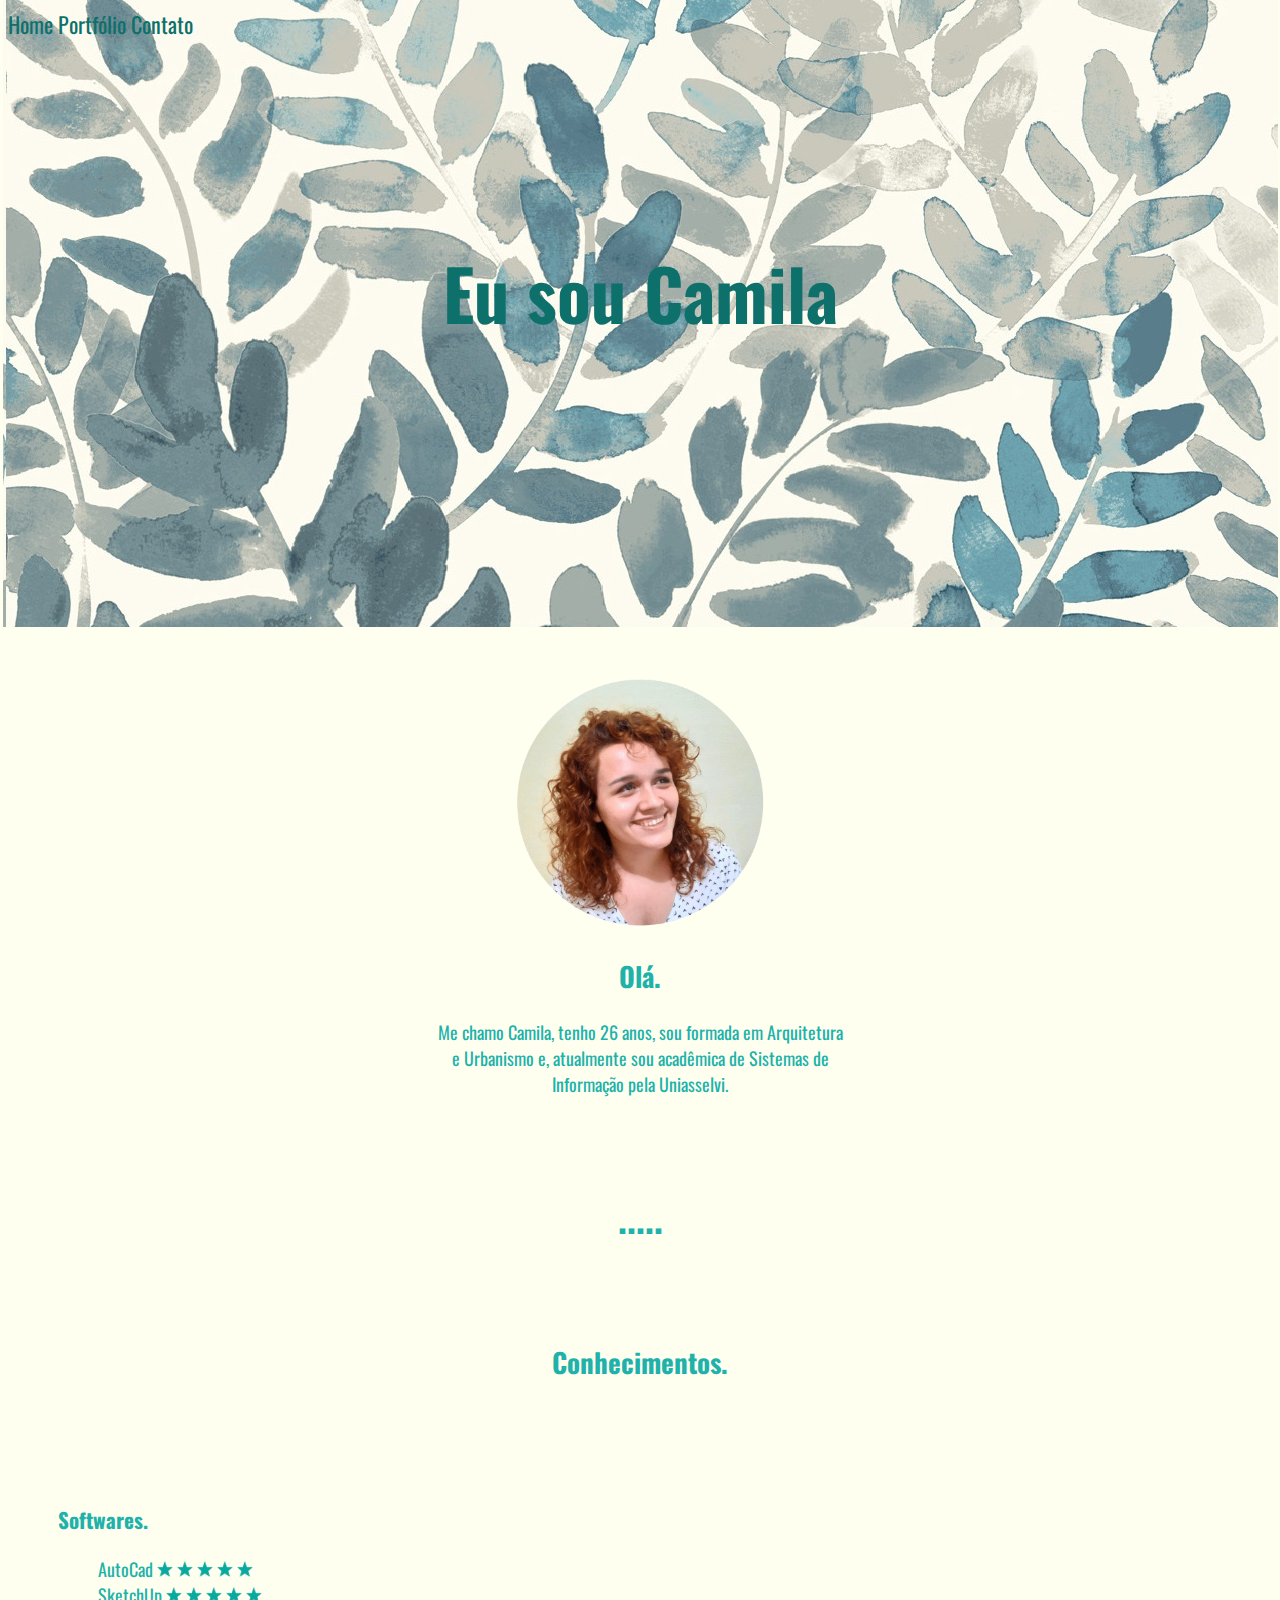
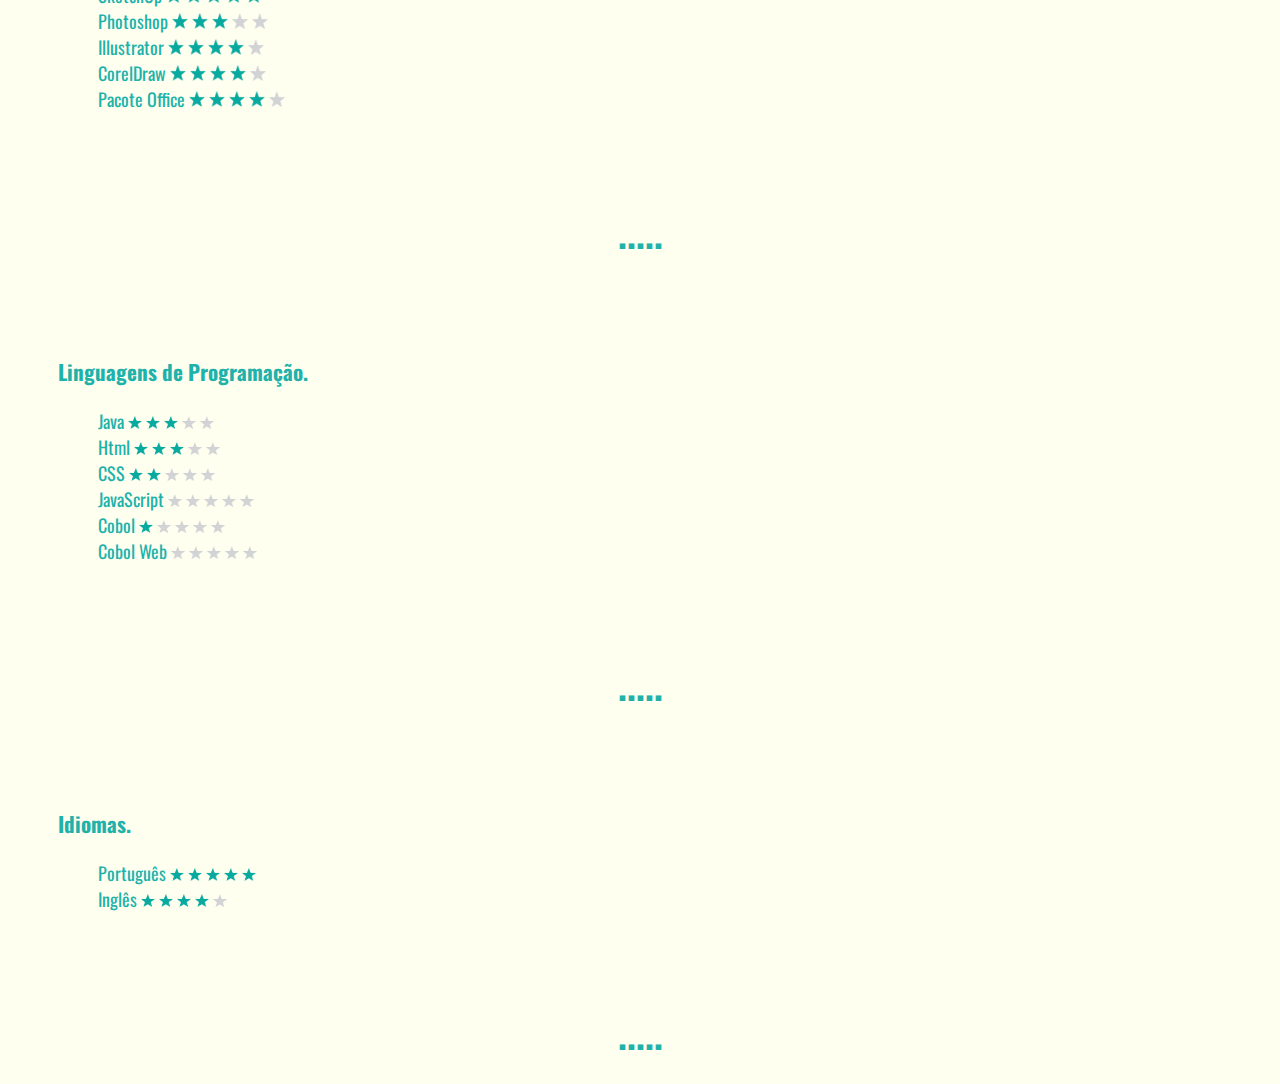
<file: index.html>
<!DOCTYPE html>
<html lang="en">

<head>
    <meta charset="UTF-8">
    <title>Camila da Rosa Hostin - Home</title>
    <link rel="stylesheet" href="css/estilos.css">

    <!--link fonte-->
    <link href="https://fonts.googleapis.com/css2?family=Oswald:wght@300&display=swap" rel="stylesheet">
    <style>
        body {
            font-family: 'Oswald', sans-serif;
            font-size: 18px;
            color: lightseagreen;
        }
    </style>
    <style>
        body {
            background-image: url("img/fundo.jpg");
            background-repeat: no-repeat;
            background-attachment: scroll;
            background-position: top;
        }
    </style>
</head>

<body>
    <!--faz links de navegação-->
    <section>
        <div>
            <nav>
                <p class="menu">
                    Home
                    <a href="paginas/portfólio.html">Portfólio</a>
                    <a href="paginas/contato.html">Contato</a>
                </p>
            </nav>
        </div>
    </section>
    <section>
        <h1 id=begin class=inicio>
            <center>Eu sou Camila</center>
        </h1>
    </section>
    <section>
        <br>
        <br>
        <br>
        <br>
        <br>
        <br>
        <br>
        <br>
        <br>
        <br>
        <br>
    </section>
    <!--parte com breve descrição-->
    <section class="hello">
        <div class="imagem">
            <img src="img/eu.png" alt="Camila" width="250px">
        </div>
        
        <h2>
            <center>Olá.</center>
        </h2>
        <p>
            <center>
                Me chamo Camila, tenho 26 anos, sou formada em Arquitetura<br>
                e Urbanismo e, atualmente sou acadêmica de Sistemas de <br>
                Informação pela Uniasselvi.
            </center>
        </p>
    </section>
    <br>
    <br>
    <h1 class=quebradepagina>
        <center>.....</center>
    </h1>
    <br>
    <br>
    <!--conhecimentos-->
    <section id="conhecimentos">
        <h2>
            <center>Conhecimentos.</center>
        </h2>
        <br>
        <br>
        <br>
        <!--aplicativos-->
        <h3>Softwares.</h3>
        <ul class="list1">
            <li class="habilidades">AutoCad
                <img src="img/estrela01.png" alt="star" width="16px">
                <img src="img/estrela01.png" alt="star" width="16px">
                <img src="img/estrela01.png" alt="star" width="16px">
                <img src="img/estrela01.png" alt="star" width="16px">
                <img src="img/estrela01.png" alt="star" width="16px">
            </li>
            <li class="habilidades">SketchUp
                <img src="img/estrela01.png" alt="star" width="16px">
                <img src="img/estrela01.png" alt="star" width="16px">
                <img src="img/estrela01.png" alt="star" width="16px">
                <img src="img/estrela01.png" alt="star" width="16px">
                <img src="img/estrela01.png" alt="star" width="16px">
            </li>
            <li class="habilidades">Photoshop
                <img src="img/estrela01.png" alt="star" width="16px">
                <img src="img/estrela01.png" alt="star" width="16px">
                <img src="img/estrela01.png" alt="star" width="16px">
                <img src="img/estrela02.png" alt="star" width="16px">
                <img src="img/estrela02.png" alt="star" width="16px">
            </li>
            <li class="habilidades">Illustrator
                <img src="img/estrela01.png" alt="star" width="16px">
                <img src="img/estrela01.png" alt="star" width="16px">
                <img src="img/estrela01.png" alt="star" width="16px">
                <img src="img/estrela01.png" alt="star" width="16px">
                <img src="img/estrela02.png" alt="star" width="16px">
            </li>
            <li class="habilidades">CorelDraw
                <img src="img/estrela01.png" alt="star" width="16px">
                <img src="img/estrela01.png" alt="star" width="16px">
                <img src="img/estrela01.png" alt="star" width="16px">
                <img src="img/estrela01.png" alt="star" width="16px">
                <img src="img/estrela02.png" alt="star" width="16px">
            </li>
            <li class="habilidades">Pacote Office
                <img src="img/estrela01.png" alt="star" width="16px">
                <img src="img/estrela01.png" alt="star" width="16px">
                <img src="img/estrela01.png" alt="star" width="16px">
                <img src="img/estrela01.png" alt="star" width="16px">
                <img src="img/estrela02.png" alt="star" width="16px">
            </li>
        </ul>
        <br>
        <br>
        <h1 class=quebradepagina>
            <center>.....</center>
        </h1>
        <br>
        <br>
        <!--linguagens de programação-->
        <h3>Linguagens de Programação.</h3>
        <ul class=list2>
            <li class="habilidades">Java
                <img src="img/estrela01.png" alt="star" width="14px">
                <img src="img/estrela01.png" alt="star" width="14px">
                <img src="img/estrela01.png" alt="star" width="14px">
                <img src="img/estrela02.png" alt="star" width="14px">
                <img src="img/estrela02.png" alt="star" width="14px">
            </li>
            <li class="habilidades">Html
                <img src="img/estrela01.png" alt="star" width="14px">
                <img src="img/estrela01.png" alt="star" width="14px">
                <img src="img/estrela01.png" alt="star" width="14px">
                <img src="img/estrela02.png" alt="star" width="14px">
                <img src="img/estrela02.png" alt="star" width="14px">
            </li>
            <li class="habilidades">CSS
                <img src="img/estrela01.png" alt="star" width="14px">
                <img src="img/estrela01.png" alt="star" width="14px">
                <img src="img/estrela02.png" alt="star" width="14px">
                <img src="img/estrela02.png" alt="star" width="14px">
                <img src="img/estrela02.png" alt="star" width="14px">
            </li>
            <li class="habilidades">JavaScript
                <img src="img/estrela02.png" alt="star" width="14px">
                <img src="img/estrela02.png" alt="star" width="14px">
                <img src="img/estrela02.png" alt="star" width="14px">
                <img src="img/estrela02.png" alt="star" width="14px">
                <img src="img/estrela02.png" alt="star" width="14px">
            </li>
            <li class="habilidades">Cobol
                <img src="img/estrela01.png" alt="star" width="14px">
                <img src="img/estrela02.png" alt="star" width="14px">
                <img src="img/estrela02.png" alt="star" width="14px">
                <img src="img/estrela02.png" alt="star" width="14px">
                <img src="img/estrela02.png" alt="star" width="14px">
            </li>
            <li class="habilidades">Cobol Web
                <img src="img/estrela02.png" alt="star" width="14px">
                <img src="img/estrela02.png" alt="star" width="14px">
                <img src="img/estrela02.png" alt="star" width="14px">
                <img src="img/estrela02.png" alt="star" width="14px">
                <img src="img/estrela02.png" alt="star" width="14px">
            </li>
        </ul>
        <br>
        <br>
        <h1 class=quebradepagina>
            <center>.....</center>
        </h1>
        <br>
        <br>
        <!--linguagens-->
        <h3>Idiomas.</h3>
        <ul class=list3>
            <li class="habilidades">Português
                <img src="img/estrela01.png" alt="star" width="14px">
                <img src="img/estrela01.png" alt="star" width="14px">
                <img src="img/estrela01.png" alt="star" width="14px">
                <img src="img/estrela01.png" alt="star" width="14px">
                <img src="img/estrela01.png" alt="star" width="14px">
            </li>
            <li class="habilidades">Inglês
                <img src="img/estrela01.png" alt="star" width="14px">
                <img src="img/estrela01.png" alt="star" width="14px">
                <img src="img/estrela01.png" alt="star" width="14px">
                <img src="img/estrela01.png" alt="star" width="14px">
                <img src="img/estrela02.png" alt="star" width="14px">
            </li>
        </ul>
    </section>
    <br>
    <br>
    <h1 class=quebradepagina>
        <center>.....</center>
    </h1>
</body>

</html>
</file>
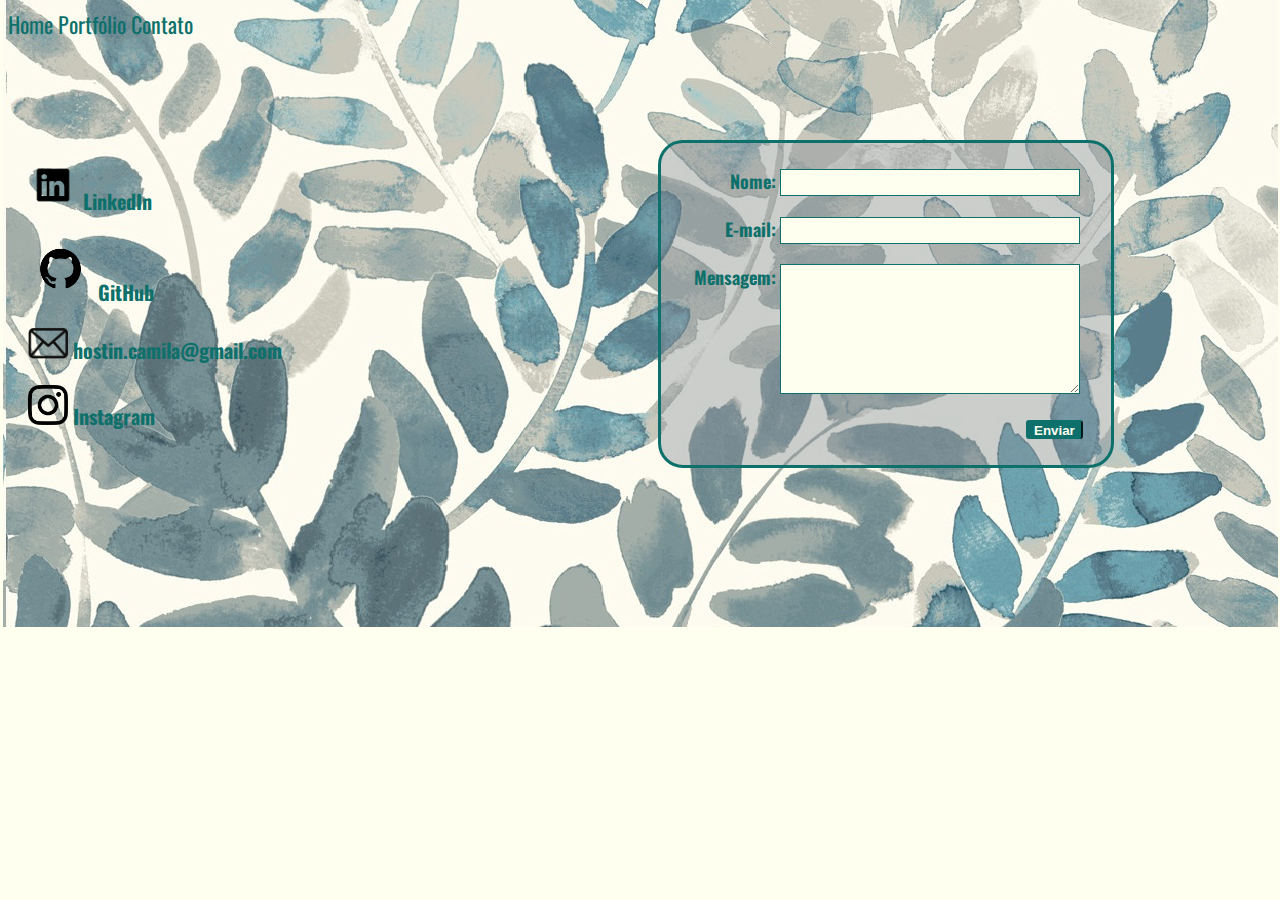
<file: paginas/contato.html>
<!DOCTYPE html>
<html lang="en">

<head>
    <meta charset="UTF-8">
    <title>Camila da Rosa Hostin - Contato</title>
    <link rel="stylesheet" href="../css/estilos.css">

    <!--link fonte-->
    <link href="https://fonts.googleapis.com/css2?family=Oswald:wght@300&display=swap" rel="stylesheet">
    <style>
        body {
            font-family: 'Oswald', sans-serif;
            font-size: 18px;
            color: lightseagreen;
        }
    </style>
    <style>
        body {
            background-image: url("../img/fundo.jpg");
            background-repeat: no-repeat;
            background-attachment: scroll;
            background-position: top;
        }
    </style>
</head>

<body>
    <!--faz links de navegação-->
    <section>
        <div>
            <nav>
                <p class="menu">
                    <a href="../index.html">Home</a>
                    <a href="portfólio.html">Portfólio</a>
                    Contato
                </p>
            </nav>
        </div>
    </section>

    <div class="informacoes">
        <section class="infopessoais" style="float: left;">           
            <figure>
                <a href="https://www.linkedin.com/in/camiladarosahostin/" target="_blank">
                    <img src="../img/linkedin.png" alt="logo linkedin" width="50px"></a>
                <figurecaption><b>LinkedIn</b></figurecaption>
            </figure>
            <figure>
                <a href="https://github.com/camila-hostin" target="_blank">
                    <img src="../img/github.png" alt="logo github" width="65px"></a>
                <figurecaption><b>GitHub</b></figurecaption>
            </figure>
            
            <figure>
                <img src="../img/email.png" alt="logo email" width="40px">
                <figurecaption><b>hostin.camila@gmail.com</b></figurecaption>
            </figure>
            <figure>
                <a href="https://www.instagram.com/camilarhostin/" target="_blank">
                    <img src="../img/instagram.png" alt="logo instagram" width="40px"></a>
                <figurecaption><b>Instagram</b></figurecaption>
            </figure>
        </section>

        <form action="/index.html">
            <div>
                <label for="name"><b>Nome: </b></label>
                <input type="text" id="name" />
            </div>
            <div>
                <label for="mail"><b>E-mail:</b></label>
                <input type="email" id="mail" />
            </div>
            <div>
                <label for="msg"><b>Mensagem: </b></label>
                <textarea id="msg"></textarea>
            </div>
            <div class="button">
                <button type="submit"><b>Enviar</b></button>
            </div>
        </form>
    </div>
</body>

</html>
</file>
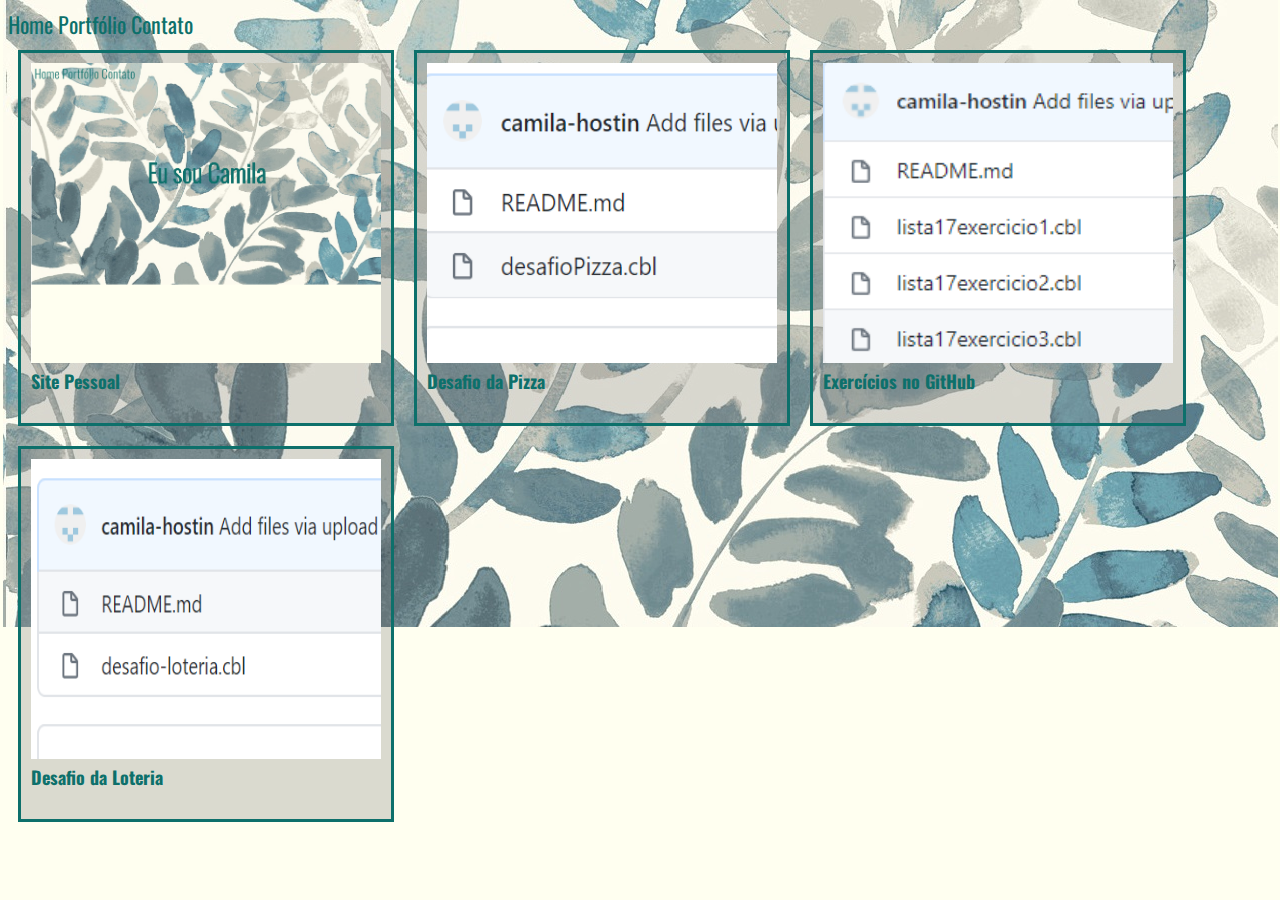
<file: paginas/portfólio.html>
<!DOCTYPE html>
<html lang="en">

<head>
    <meta charset="UTF-8">
    <title>Camila da Rosa Hostin - Portfólio</title>
    <link rel="stylesheet" href="../css/estilos.css">

    <link href="https://fonts.googleapis.com/css2?family=Oswald:wght@300&display=swap" rel="stylesheet">
    <style>
        body {
            font-family: 'Oswald', sans-serif;
            font-size: 18px;
            color: rgb(13, 112, 107);
        }
    </style>
    <style>
        body {
            background-image: url("../img/fundo.jpg");
            background-repeat: no-repeat;
            background-attachment: fixed;            
            background-position: top;
        }
    </style>
</head>

<body>
    <!--faz links de navegação-->
    <section>
        <div>
            <nav>
                <p class="menu">
                    <a href="../index.html">Home</a>
                    Portfólio
                    <a href="contato.html">Contato</a>
                </p>
            </nav>
        </div>
    </section>

    <section>
        <div class="itens-portfolio">
            <div class="links-portfolio">
                <a href="../index.html">
                    <img src="../img/sitepessoal.png" width="350px" height="300px">
                </a>
                <br>
                <b>Site Pessoal</b>                
            </div>
            <div class="links-portfolio">
                <a href="https://github.com/camila-hostin/desafio-da-pizza" target="_blank">
                    <img src="../img/img-desafio-pizza.png" width="350px" height="300px">                    
                </a>
                <br>
                <b>Desafio da Pizza</b>
            </div>
            <div class="links-portfolio">
                <a href="https://github.com/camila-hostin/ListadeExercicios" target="_blank">
                    <img src="../img/imglistagit01.png" width="350px" height="300px">
                </a>
                <br>
                <b>Exercícios no GitHub</b>
            </div>    
            <div class="links-portfolio">
                <a href="https://github.com/camila-hostin/desafio-loteria" target="_blank">
                    <img src="../img/img-desafio-loteria.png" width="350px" height="300px">
                </a>                
                <br>
                <b>Desafio da Loteria</b>
            </div> 
        </div>
        
    </section>       
        
</body>

</html>
</file>
<file: css/estilos.css>
/*----------------- página inicial -----------------*/
/*formatação menu link*/
a:link{
    color: rgb(13, 112, 107);
    text-decoration: none;
}
a:visited{
    color: rgb(13, 112, 107);
}
a:hover{
    text-decoration: none;
}
a:active{
    color: rgb(13, 112, 107);
}
.menu{
    list-style: none;
    display: inline;
    color: rgb(13, 112, 107);
    font-size: 22px;
}
/*apresentação*/
.inicio{  
    margin-top: 200px;  
    font-size: 70px;
    color: rgb(13, 112, 107);
    text-align: center;    
}
/*cores*/
body{
    background-color: ivory;
}
/*organização listas*/
.list1{
    list-style-type: none;
    margin-left: 50px;
}
.list2{
    list-style-type: none;
    margin-left: 50px;
}
.list3{
    list-style-type: none; 
    margin-left: 50px;   
}
h3{
    margin-left: 50px;
}
/* organização estrelas*/
.stars {
    padding-right: 20px;
}
/* organização minha foto*/
.imagem{
    text-align: center;
}

/*------------------- contato -------------------*/
/*----- formulário -----*/
form {
    background-color: rgba(131, 141, 151, 0.411);
    color: rgb(13, 112, 107);
    /* centralizar o form na página */
    align-items: right;
    margin-top: 0x;
    margin-left: 650px;
    width: 400px;
    /* ver as bordas do formulário */
    padding:25px;
    border: 3px solid rgb(13, 112, 107);
    border-radius: 25px;
    align-items: right;
}
form div + div {
    margin-top: 20px;
}
label {
    /*labels tem o mesmo tamanho e estão propriamente alinhadas */
    display: inline-block;
    width: 90px;
    text-align: right;
}
input, textarea {
    /* todos os campos de texto têm as mesmas configurações
     de fonte. Por padrão, textareas ter uma fonte monospace*/
    font: 20px sans-serif;
    background-color: ivory;

    /* mesmo tamanho a todos os campo de texto */
    width: 300px;
    -moz-box-sizing: border-box;
    box-sizing: border-box;

    /* harmonizar o look & feel das bordas nos campos de texto*/
    border: 1px solid rgb(13, 112, 107);
}
input:focus, textarea:focus {
    /* destaque nos elementos ativos */
    border-color: rgb(13, 112, 107);
}
textarea {
    /* alinhar corretamente os campos de texto de várias linhas com sua label*/
    vertical-align: top;

    /* dar espaço suficiente para digitar algum texto */
    height: 130px;

    /* permitir aos usuários redimensionarem qualquer textarea verticalmente. Ele não funciona em todos os browsers */
    resize: vertical;
}
.button {
    /* posicionar os botões para a mesma posição dos campos de texto */
    padding-left: 90px; /* mesmo tamanho que os elementos do tipo label */
}
button {
    /* margem extra representa aproximadamente o mesmo espaço que o espaço entre as labels e os seus campos de texto*/
    margin-left: 250px;
    background-color: rgb(13, 112, 107);
    color: ivory;
    border-bottom: rgb(13, 112, 107);
    border-color: rgb(13, 112, 107);
    border-radius: 3px;
}
/*----- links -----*/
.infopessoais{
    font-size: 20px;
    color: rgb(13, 112, 107);
    vertical-align: left;
}
figure{
   margin: 0px;
   margin-top: 20px;
   margin-left: 20px;
}
.informacoes{
    margin-top: 100px;
}
/*----------------- portfólio -----------------*/
.links-portfolio{
    float: left; 
    padding: 10px;
    border: rgb(13, 112, 107) 3px solid; 
    background-color: rgba(128, 128, 128, 0.295);
    width: 350px; 
    height: 350px;
    margin: 10px;
}
</file>
